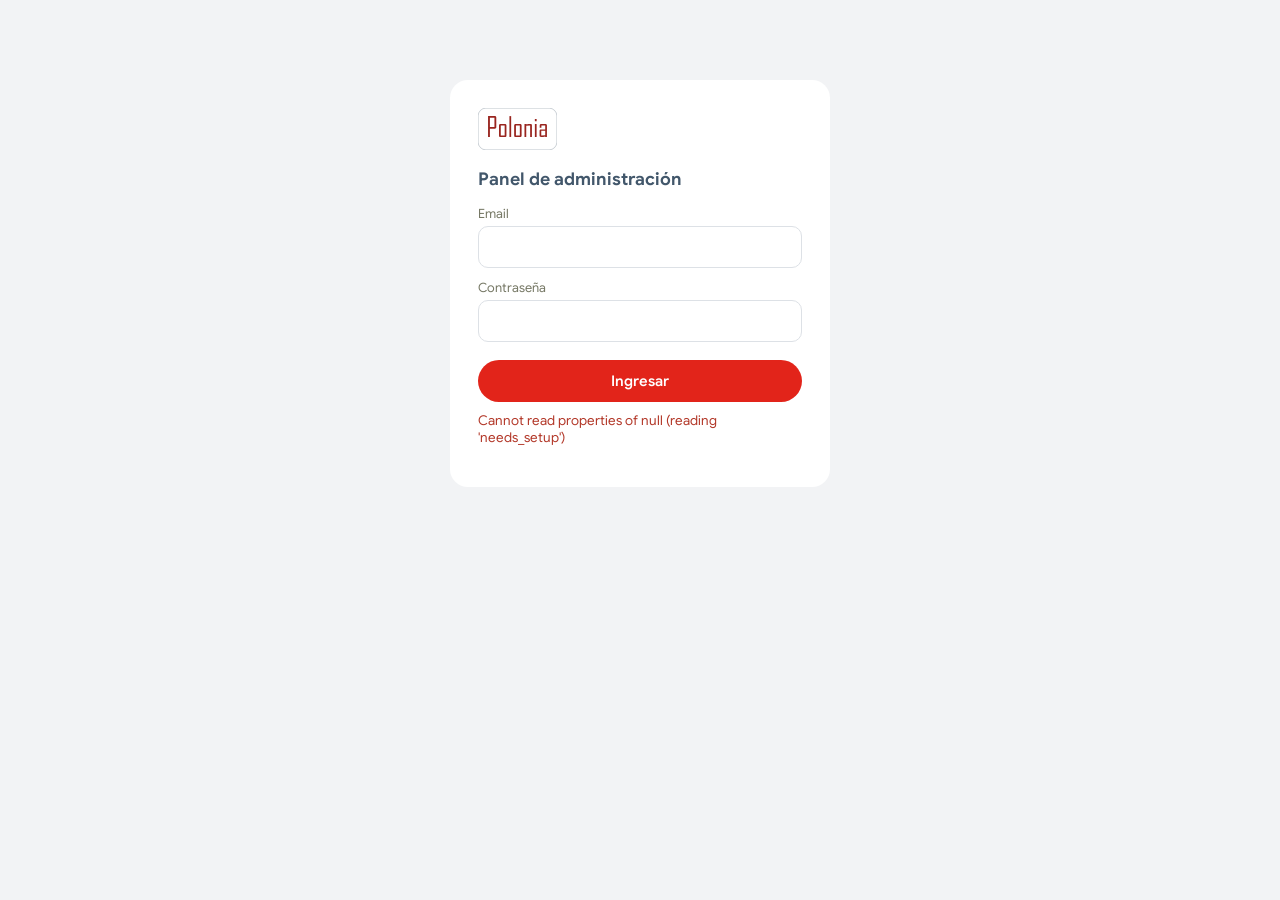
<file: docs/admin/index.html>
<!DOCTYPE html>
<html lang="es-CL">
<head>
  <meta charset="utf-8">
  <meta name="viewport" content="width=device-width, initial-scale=1">
  <meta name="robots" content="noindex">
  <title>Polonia admin</title>
  <link rel="icon" href="../assets/img/favicon.svg" type="image/svg+xml">
  <link rel="stylesheet" href="../assets/css/fonts.css?v=20261109a">
  <link rel="stylesheet" href="admin.css?v=20261109a">
</head>
<body>
  <div id="login-view" class="login-box">
    <img class="login-logo" src="../assets/img/polonia-logo.svg" alt="Polonia">
    <h1>Panel de administración</h1>
    <p class="login-note" id="setup-note" hidden>Primera vez: todavía no hay administradores. Elige el email y la contraseña (mín. 8 caracteres) de la primera cuenta; se crean también las tablas de la base de datos con el contenido inicial.</p>
    <label for="email">Email</label>
    <input id="email" type="text" autocomplete="username">
    <label for="password">Contraseña</label>
    <input id="password" type="password" autocomplete="current-password">
    <button id="login-btn">Ingresar</button>
    <p class="login-error" id="login-error" hidden></p>
  </div>

  <div id="admin-view" class="admin-shell" hidden>
    <header class="admin-header">
      <h1><img src="../assets/img/polonia-logo.svg" alt="Polonia"> <span>admin</span></h1>
      <div>
        <span class="who" id="who"></span>
        · <button class="btn-link" id="logout-btn">salir</button>
      </div>
    </header>

    <nav class="admin-tabs">
      <button data-tab="contenido" class="active">Contenido fijo</button>
      <button data-tab="actividades">Actividades</button>
      <button data-tab="proyectos">Proyectos</button>
      <button data-tab="rezar">Para rezar hoy</button>
      <button data-tab="admins">Administradores</button>
    </nav>

    <main id="tab-content">
      <p class="loading-note">Cargando…</p>
    </main>
  </div>

  <script type="module" src="admin.js?v=20261109a"></script>
</body>
</html>
</file>
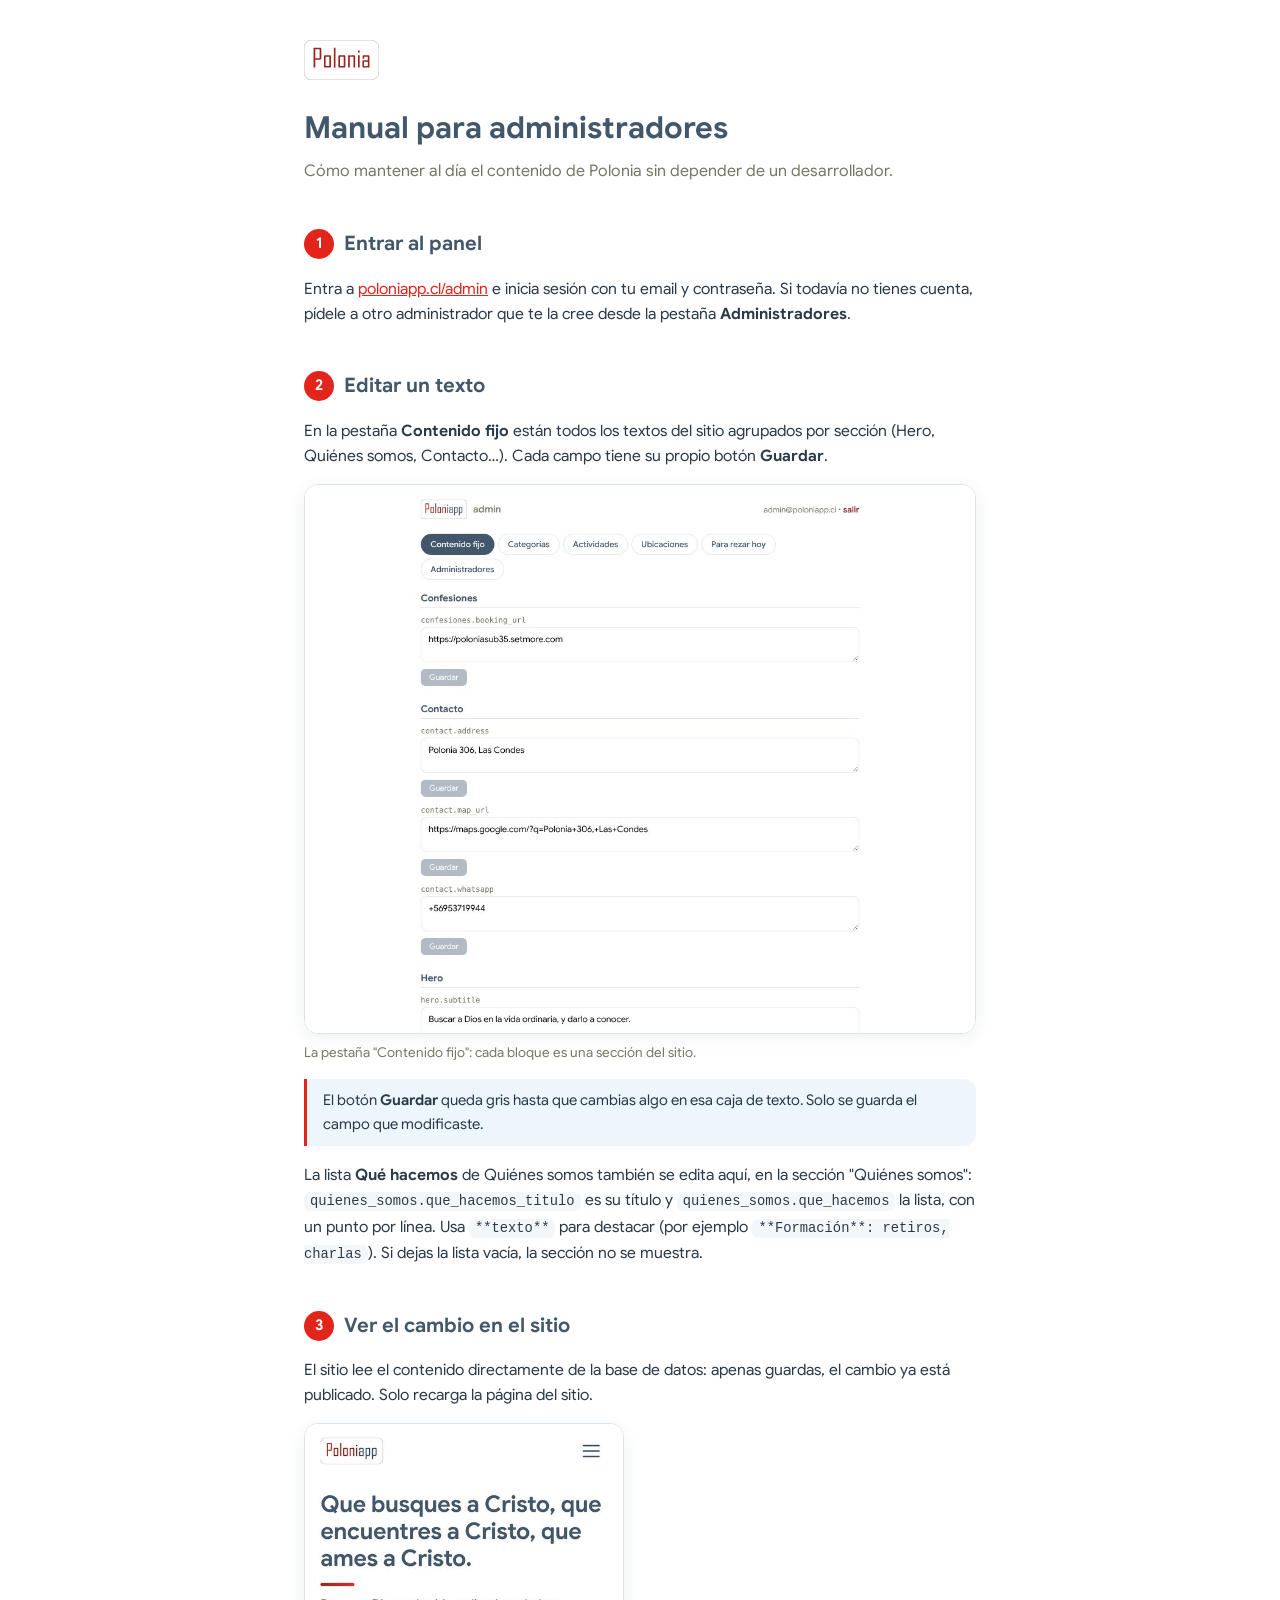
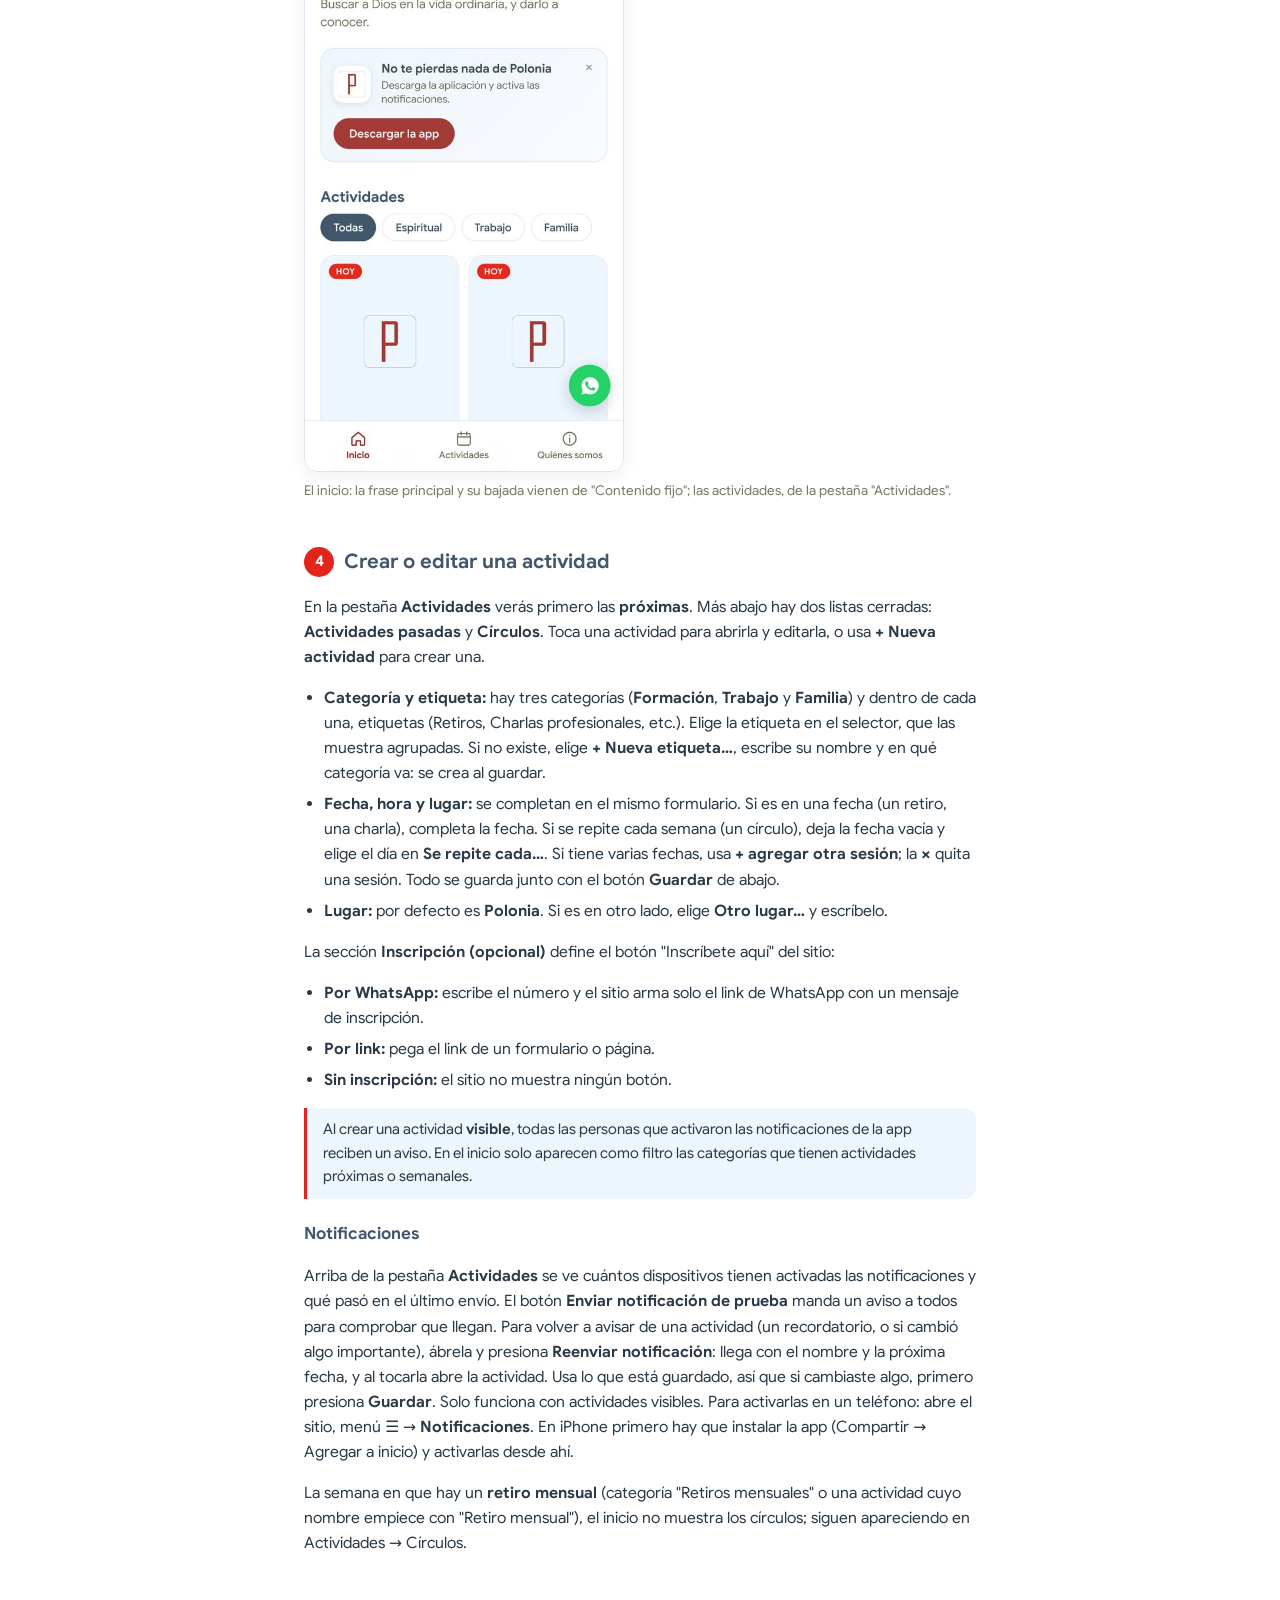
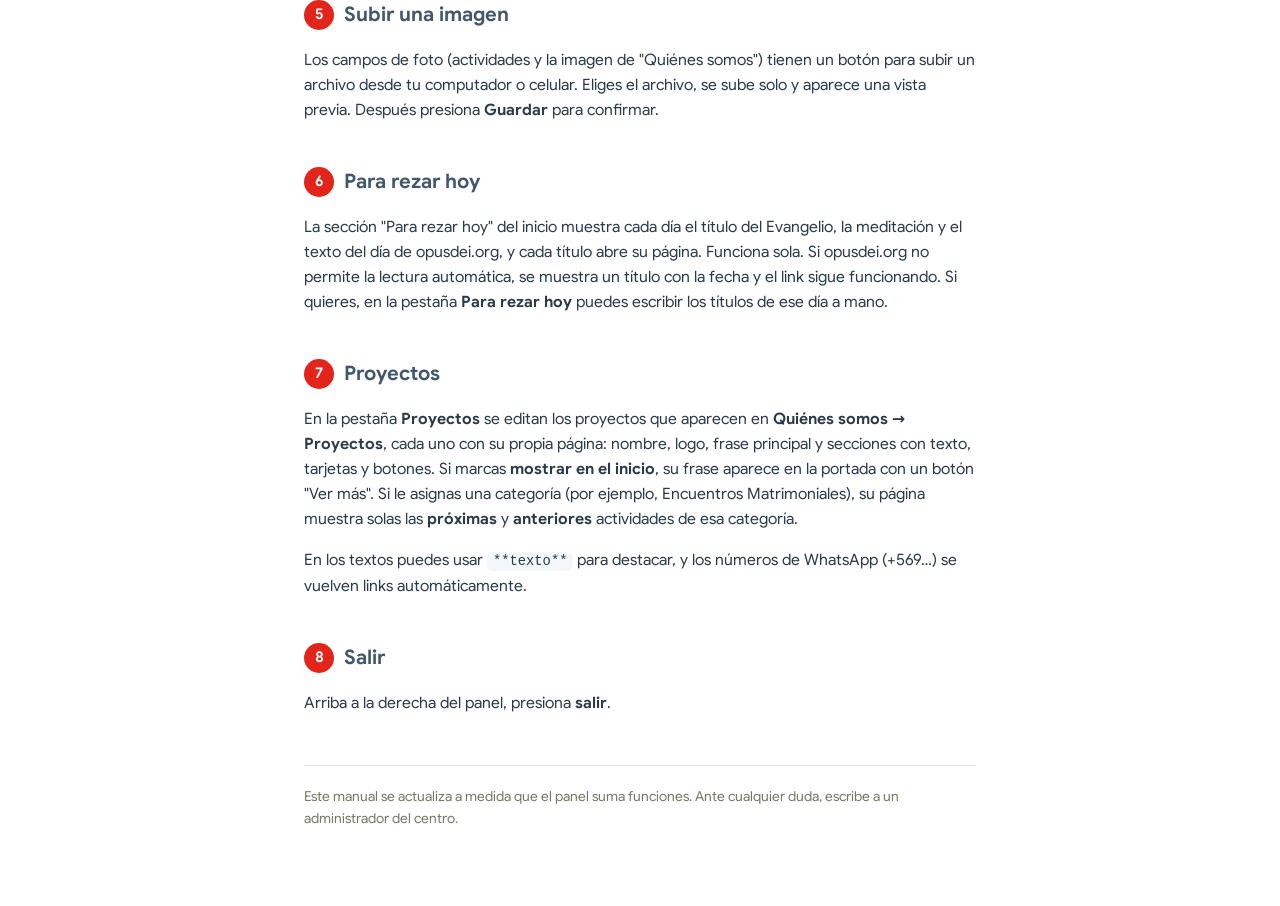
<file: docs/manual/index.html>
<!DOCTYPE html>
<html lang="es-CL">
<head>
  <meta charset="utf-8">
  <meta name="viewport" content="width=device-width, initial-scale=1">
  <meta name="robots" content="noindex">
  <title>Manual para administradores — Polonia</title>
  <link rel="icon" href="../assets/img/favicon.svg" type="image/svg+xml">
  <link rel="stylesheet" href="../assets/css/fonts.css">
  <style>
    :root {
      --wine: #E2241A;
      --slate: #42576B;
      --ink: #2B3A48;
      --sky-soft: #EDF5FD;
      --olive: #767865;
      --surface: #F4F7FA;
      --line: #DCE3EA;
    }
    * { box-sizing: border-box; }
    body { margin: 0; background: #fff; color: var(--ink); font-family: 'Google Sans', system-ui, sans-serif; line-height: 1.6; -webkit-font-smoothing: antialiased; }
    .wrap { max-width: 720px; margin: 0 auto; padding: 40px 24px 80px; }
    .logo { height: 40px; display: block; margin-bottom: 24px; }
    h1 { font-size: 1.9rem; margin: 0 0 6px; color: var(--slate); }
    .subtitle { color: var(--olive); margin: 0 0 36px; font-size: 1rem; }
    h2 { font-size: 1.25rem; margin: 44px 0 12px; display: flex; align-items: center; gap: 10px; color: var(--slate); }
    .step-num {
      display: inline-flex; align-items: center; justify-content: center;
      width: 30px; height: 30px; border-radius: 50%; background: var(--wine);
      color: #fff; font-size: 0.92rem; font-weight: 700; flex: 0 0 auto;
    }
    p, li { font-size: 0.98rem; }
    img.shot {
      display: block; max-width: 100%; border-radius: 14px; border: 1px solid var(--line);
      margin: 14px 0; box-shadow: 0 4px 16px rgba(43, 58, 72, 0.08);
    }
    img.shot.phone { max-width: 320px; }
    .caption { font-size: 0.84rem; color: var(--olive); margin: -6px 0 0; }
    ul { padding-left: 20px; }
    li { margin-bottom: 6px; }
    code { background: var(--surface); padding: 2px 6px; border-radius: 6px; font-size: 0.88em; }
    .note {
      border-left: 3px solid var(--wine); padding: 10px 16px; background: var(--sky-soft);
      border-radius: 0 12px 12px 0; font-size: 0.92rem; margin: 16px 0;
    }
    a { color: var(--wine); }
    .footer { margin-top: 50px; padding-top: 20px; border-top: 1px solid var(--line); font-size: 0.86rem; color: var(--olive); }
  </style>
</head>
<body>
  <div class="wrap">
    <img class="logo" src="../assets/img/polonia-logo.svg" alt="Polonia">
    <h1>Manual para administradores</h1>
    <p class="subtitle">Cómo mantener al día el contenido de Polonia sin depender de un desarrollador.</p>

    <h2><span class="step-num">1</span> Entrar al panel</h2>
    <p>Entra a <a href="../admin/">poloniapp.cl/admin</a> e inicia sesión con tu email y contraseña. Si todavía no tienes cuenta, pídele a otro administrador que te la cree desde la pestaña <strong>Administradores</strong>.</p>

    <h2><span class="step-num">2</span> Editar un texto</h2>
    <p>En la pestaña <strong>Contenido fijo</strong> están todos los textos del sitio agrupados por sección (Hero, Quiénes somos, Contacto…). Cada campo tiene su propio botón <strong>Guardar</strong>.</p>
    <img class="shot" src="img/admin-contenido-fijo.jpg" alt="Panel admin, pestaña Contenido fijo">
    <p class="caption">La pestaña "Contenido fijo": cada bloque es una sección del sitio.</p>
    <div class="note">El botón <strong>Guardar</strong> queda gris hasta que cambias algo en esa caja de texto. Solo se guarda el campo que modificaste.</div>
    <p>La lista <strong>Qué hacemos</strong> de Quiénes somos también se edita aquí, en la sección "Quiénes somos": <code>quienes_somos.que_hacemos_titulo</code> es su título y <code>quienes_somos.que_hacemos</code> la lista, con un punto por línea. Usa <code>**texto**</code> para destacar (por ejemplo <code>**Formación**: retiros, charlas</code>). Si dejas la lista vacía, la sección no se muestra.</p>

    <h2><span class="step-num">3</span> Ver el cambio en el sitio</h2>
    <p>El sitio lee el contenido directamente de la base de datos: apenas guardas, el cambio ya está publicado. Solo recarga la página del sitio.</p>
    <img class="shot phone" src="img/sitio-home.jpg" alt="Inicio del sitio en un celular">
    <p class="caption">El inicio: la frase principal y su bajada vienen de "Contenido fijo"; las actividades, de la pestaña "Actividades".</p>

    <h2><span class="step-num">4</span> Crear o editar una actividad</h2>
    <p>En la pestaña <strong>Actividades</strong> verás primero las <strong>próximas</strong>. Más abajo hay dos listas cerradas: <strong>Actividades pasadas</strong> y <strong>Círculos</strong>. Toca una actividad para abrirla y editarla, o usa <strong>+ Nueva actividad</strong> para crear una.</p>
    <ul>
      <li><strong>Categoría y etiqueta:</strong> hay tres categorías (<strong>Formación</strong>, <strong>Trabajo</strong> y <strong>Familia</strong>) y dentro de cada una, etiquetas (Retiros, Charlas profesionales, etc.). Elige la etiqueta en el selector, que las muestra agrupadas. Si no existe, elige <strong>+ Nueva etiqueta…</strong>, escribe su nombre y en qué categoría va: se crea al guardar.</li>
      <li><strong>Fecha, hora y lugar:</strong> se completan en el mismo formulario. Si es en una fecha (un retiro, una charla), completa la fecha. Si se repite cada semana (un círculo), deja la fecha vacía y elige el día en <strong>Se repite cada…</strong>. Si tiene varias fechas, usa <strong>+ agregar otra sesión</strong>; la <strong>×</strong> quita una sesión. Todo se guarda junto con el botón <strong>Guardar</strong> de abajo.</li>
      <li><strong>Lugar:</strong> por defecto es <strong>Polonia</strong>. Si es en otro lado, elige <strong>Otro lugar…</strong> y escríbelo.</li>
    </ul>
    <p>La sección <strong>Inscripción (opcional)</strong> define el botón "Inscríbete aquí" del sitio:</p>
    <ul>
      <li><strong>Por WhatsApp:</strong> escribe el número y el sitio arma solo el link de WhatsApp con un mensaje de inscripción.</li>
      <li><strong>Por link:</strong> pega el link de un formulario o página.</li>
      <li><strong>Sin inscripción:</strong> el sitio no muestra ningún botón.</li>
    </ul>
    <div class="note">Al crear una actividad <strong>visible</strong>, todas las personas que activaron las notificaciones de la app reciben un aviso. En el inicio solo aparecen como filtro las categorías que tienen actividades próximas o semanales.</div>

    <h3 style="margin:22px 0 8px;font-size:1.05rem;color:var(--slate);">Notificaciones</h3>
    <p>Arriba de la pestaña <strong>Actividades</strong> se ve cuántos dispositivos tienen activadas las notificaciones y qué pasó en el último envío. El botón <strong>Enviar notificación de prueba</strong> manda un aviso a todos para comprobar que llegan. Para volver a avisar de una actividad (un recordatorio, o si cambió algo importante), ábrela y presiona <strong>Reenviar notificación</strong>: llega con el nombre y la próxima fecha, y al tocarla abre la actividad. Usa lo que está guardado, así que si cambiaste algo, primero presiona <strong>Guardar</strong>. Solo funciona con actividades visibles. Para activarlas en un teléfono: abre el sitio, menú ☰ → <strong>Notificaciones</strong>. En iPhone primero hay que instalar la app (Compartir → Agregar a inicio) y activarlas desde ahí.</p>
    <p>La semana en que hay un <strong>retiro mensual</strong> (categoría "Retiros mensuales" o una actividad cuyo nombre empiece con "Retiro mensual"), el inicio no muestra los círculos; siguen apareciendo en Actividades → Círculos.</p>

    <h2><span class="step-num">5</span> Subir una imagen</h2>
    <p>Los campos de foto (actividades y la imagen de "Quiénes somos") tienen un botón para subir un archivo desde tu computador o celular. Eliges el archivo, se sube solo y aparece una vista previa. Después presiona <strong>Guardar</strong> para confirmar.</p>

    <h2><span class="step-num">6</span> Para rezar hoy</h2>
    <p>La sección "Para rezar hoy" del inicio muestra cada día el título del Evangelio, la meditación y el texto del día de opusdei.org, y cada título abre su página. Funciona sola. Si opusdei.org no permite la lectura automática, se muestra un título con la fecha y el link sigue funcionando. Si quieres, en la pestaña <strong>Para rezar hoy</strong> puedes escribir los títulos de ese día a mano.</p>

    <h2><span class="step-num">7</span> Proyectos</h2>
    <p>En la pestaña <strong>Proyectos</strong> se editan los proyectos que aparecen en <strong>Quiénes somos → Proyectos</strong>, cada uno con su propia página: nombre, logo, frase principal y secciones con texto, tarjetas y botones. Si marcas <strong>mostrar en el inicio</strong>, su frase aparece en la portada con un botón "Ver más". Si le asignas una categoría (por ejemplo, Encuentros Matrimoniales), su página muestra solas las <strong>próximas</strong> y <strong>anteriores</strong> actividades de esa categoría.</p>
    <p>En los textos puedes usar <code>**texto**</code> para destacar, y los números de WhatsApp (+569…) se vuelven links automáticamente.</p>

    <h2><span class="step-num">8</span> Salir</h2>
    <p>Arriba a la derecha del panel, presiona <strong>salir</strong>.</p>

    <div class="footer">
      Este manual se actualiza a medida que el panel suma funciones. Ante cualquier duda, escribe a un administrador del centro.
    </div>
  </div>
</body>
</html>
</file>
<file: docs/assets/css/fonts.css>
/* Google Sans (fuente variable 400–700), alojada en el propio servidor: no depende de
   fonts.googleapis.com y queda disponible sin conexión en la app instalada. */
@font-face {
  font-family: 'Google Sans';
  font-style: normal;
  font-weight: 400 700;
  font-display: swap;
  src: url(../fonts/google-sans-latin-ext.woff2) format('woff2');
  unicode-range: U+0100-02BA, U+02BD-02C5, U+02C7-02CC, U+02CE-02D7, U+02DD-02FF, U+0304, U+0308, U+0329, U+1D00-1DBF, U+1E00-1E9F, U+1EF2-1EFF, U+2020, U+20A0-20AB, U+20AD-20C0, U+2113, U+2C60-2C7F, U+A720-A7FF;
}
@font-face {
  font-family: 'Google Sans';
  font-style: normal;
  font-weight: 400 700;
  font-display: swap;
  src: url(../fonts/google-sans-latin.woff2) format('woff2');
  unicode-range: U+0000-00FF, U+0131, U+0152-0153, U+02BB-02BC, U+02C6, U+02DA, U+02DC, U+0304, U+0308, U+0329, U+2000-206F, U+20AC, U+2122, U+2191, U+2193, U+2212, U+2215, U+FEFF, U+FFFD;
}
</file>
<file: docs/admin/admin.css>
/* Polonia admin — panel simple, misma paleta y tipografía que el sitio (ver assets/css/site.css). */

:root {
  --color-primary: #E2241A;   /* rojo de interfaz (el #EB271C de la paleta, apenas más oscuro para el contraste) */
  --color-slate: #42576B;     /* pizarra */
  --color-ink: #2B3A48;
  --color-sky: #C9CED4;       /* gris (antes celeste) */
  --color-sky-soft: #ECEEF1;
  --color-olive: #767865;
  --color-surface: #FFFFFF;   /* tarjetas sobre el fondo gris */
  --color-paper: #F2F3F5;     /* fondo de la página: gris clarito */
  --color-border: #DDE1E6;
  --font-body: 'Google Sans', system-ui, -apple-system, 'Segoe UI', Roboto, sans-serif;
}

* { box-sizing: border-box; }
[hidden] { display: none !important; }

body {
  margin: 0;
  background: var(--color-paper);
  color: var(--color-ink);
  font-family: var(--font-body);
  -webkit-font-smoothing: antialiased;
}
button, input, select, textarea { font-family: var(--font-body); }
a { color: var(--color-primary); }

.admin-shell { max-width: 760px; margin: 0 auto; padding: 24px 20px 60px; }

.admin-header {
  display: flex;
  align-items: center;
  justify-content: space-between;
  margin-bottom: 24px;
}
.admin-header h1 { margin: 0; display: flex; align-items: center; gap: 10px; font-size: 1rem; color: var(--color-olive); font-weight: 500; }
.admin-header h1 img { height: 32px; }
.admin-header .who { font-size: 0.82rem; color: var(--color-olive); }
.btn-link {
  background: none; border: none; color: var(--color-primary);
  font-size: 0.85rem; cursor: pointer; padding: 0; font-weight: 600;
}

/* --- Login --- */
.login-box {
  max-width: 380px;
  margin: 80px auto;
  background: var(--color-surface);
  border-radius: 18px;
  padding: 28px;
}
.login-logo { height: 42px; display: block; margin-bottom: 18px; }
.login-box h1 { font-size: 1.1rem; margin: 0 0 16px; color: var(--color-slate); }
.login-box label { display: block; font-size: 0.8rem; margin: 12px 0 4px; color: var(--color-olive); }
.login-box input {
  width: 100%; padding: 11px 12px; border: 1px solid var(--color-border);
  border-radius: 10px; font-size: 0.92rem; background: #fff;
}
.login-box button {
  margin-top: 18px; width: 100%; padding: 12px; border: none; border-radius: 999px;
  background: var(--color-primary); color: #fff; font-weight: 600; font-size: 0.92rem; cursor: pointer;
}
.login-error { color: #b3392a; font-size: 0.84rem; margin-top: 10px; }
.login-note { font-size: 0.84rem; color: var(--color-olive); margin: 0 0 8px; line-height: 1.4; }

/* --- Tabs --- */
.admin-tabs { display: flex; gap: 6px; margin-bottom: 20px; flex-wrap: wrap; }
.admin-tabs button {
  padding: 8px 15px; border-radius: 999px; border: 1px solid var(--color-border);
  background: #fff; color: var(--color-slate); font-size: 0.85rem; font-weight: 500; cursor: pointer;
}
.admin-tabs button.active { background: var(--color-ink); border-color: var(--color-ink); color: #fff; font-weight: 700; }
.admin-tabs button:disabled { opacity: 0.4; cursor: default; }

.tab-note {
  margin: 0 0 18px; padding: 12px 14px; border-radius: 12px;
  background: var(--color-sky-soft); color: var(--color-ink);
  font-size: 0.85rem; line-height: 1.45;
}
.flash {
  margin: 0 0 14px; padding: 10px 14px; border-radius: 12px;
  background: #E8F4EA; color: #2F6B3A; font-size: 0.86rem; font-weight: 600;
}

/* --- Contenido fijo (formulario) --- */
.content-section { margin-bottom: 28px; }
.content-section h2 { font-size: 0.98rem; margin: 0 0 12px; border-bottom: 1px solid var(--color-border); padding-bottom: 6px; color: var(--color-slate); }
.field { margin-bottom: 14px; }
.field label { display: block; font-size: 0.78rem; color: var(--color-olive); margin-bottom: 4px; font-family: ui-monospace, monospace; }
.field textarea, .field input[type=text] {
  width: 100%; padding: 10px 12px; border: 1px solid var(--color-border); border-radius: 10px;
  font-size: 0.9rem; resize: vertical; min-height: 44px;
}
.field .field-hint { margin: 0 0 6px; font-size: 0.8rem; color: var(--color-slate); }
.field .save-row { display: flex; align-items: center; gap: 10px; margin-top: 6px; }
.field button.save {
  padding: 6px 14px; border: none; border-radius: 8px; background: var(--color-primary);
  color: #fff; font-size: 0.8rem; cursor: pointer;
}
.field button.save:disabled { opacity: 0.4; cursor: default; }
.field .status { font-size: 0.78rem; color: #2F6B3A; }

.image-field { margin-bottom: 8px; }
.image-preview { display: block; max-width: 220px; max-height: 140px; border-radius: 10px; margin-bottom: 8px; object-fit: cover; }
.image-input { font-size: 0.82rem; }
.upload-status { display: block; margin-top: 4px; font-size: 0.78rem; color: #2F6B3A; }

.loading-note { color: var(--color-olive); font-size: 0.88rem; }
.coming-soon { color: var(--color-olive); font-size: 0.88rem; padding: 40px 0; text-align: center; }

/* --- CRUD genérico (categorías / actividades / ubicaciones) --- */
.crud-card {
  background: var(--color-surface); border-radius: 14px; padding: 16px 18px; margin-bottom: 14px;
}
.crud-row { display: flex; gap: 10px; margin-bottom: 10px; flex-wrap: wrap; }
.crud-row > div { flex: 1; min-width: 140px; }
.crud-row label { display: block; font-size: 0.74rem; color: var(--color-olive); margin-bottom: 3px; }
.crud-row input[type=text], .crud-row input[type=number], .crud-row input[type=time], .crud-row input[type=date],
.crud-row input[type=password], .crud-row textarea, .crud-row select {
  width: 100%; padding: 8px 10px; border: 1px solid var(--color-border); border-radius: 8px;
  font-size: 0.88rem; background: #fff;
}
.crud-row textarea { min-height: 38px; resize: vertical; }
.crud-check { display: flex; align-items: center; gap: 6px; font-size: 0.85rem; flex: 0 0 auto !important; align-self: flex-end; padding-bottom: 8px; }
.crud-actions { display: flex; gap: 8px; align-items: center; margin-top: 4px; flex-wrap: wrap; }
.crud-actions button {
  padding: 7px 14px; border: none; border-radius: 8px; font-size: 0.8rem; cursor: pointer;
}
.crud-actions .save { background: var(--color-primary); color: #fff; }
.crud-actions .save:disabled { opacity: 0.4; cursor: default; }
.crud-actions .delete { background: transparent; color: #b3392a; border: 1px solid #e3b6ac; }
.crud-actions .resend { background: transparent; color: var(--color-slate); border: 1px solid var(--color-border); }
.crud-actions .resend:disabled { opacity: 0.5; cursor: default; }
.crud-actions .status { font-size: 0.78rem; color: #2F6B3A; }

.sessions-block { margin-top: 12px; padding-top: 12px; border-top: 1px solid var(--color-border); }
.sessions-block h4 { font-size: 0.82rem; margin: 0 0 8px; color: var(--color-slate); }
.session-crud-row { background: var(--color-sky-soft); border-radius: 10px; padding: 10px 12px; margin-bottom: 8px; }
.add-btn {
  padding: 7px 14px; border: 1px solid var(--color-primary); background: transparent; color: var(--color-primary);
  border-radius: 8px; font-size: 0.82rem; cursor: pointer; margin-top: 6px;
}

/* --- Inscripción de actividades --- */
.reg-block { margin: 4px 0 12px; padding: 12px 14px; border-radius: 12px; background: #fff; border: 1px solid var(--color-border); }
.reg-title { margin: 0 0 8px; font-size: 0.82rem; font-weight: 700; color: var(--color-slate); }
.reg-title span { font-weight: 400; color: var(--color-olive); }
.reg-options { display: flex; gap: 16px; flex-wrap: wrap; font-size: 0.86rem; margin-bottom: 8px; }
.reg-options label { display: flex; align-items: center; gap: 6px; cursor: pointer; }
.reg-field { margin: 6px 0 0; }
.reg-field[hidden] { display: none; }
.reg-preview { margin: 6px 0 0; font-size: 0.8rem; color: var(--color-olive); }

/* --- Para rezar hoy --- */
.badge { display: inline-block; font-size: 0.74rem; padding: 3px 9px; border-radius: 999px; font-weight: 600; }
.badge.ok { background: #E8F4EA; color: #2F6B3A; }
.badge.manual { background: var(--color-sky-soft); color: var(--color-slate); }
.badge.warn { background: #FBEDEC; color: #8A2A22; font-weight: 500; }

/* --- Tablas de solo lectura --- */
.data-table { width: 100%; border-collapse: collapse; font-size: 0.86rem; }
.data-table th, .data-table td { text-align: left; padding: 8px 10px; border-bottom: 1px solid var(--color-border); vertical-align: top; }
.data-table th { font-size: 0.72rem; text-transform: uppercase; letter-spacing: 0.03em; color: var(--color-olive); }
.data-table tr:last-child td { border-bottom: none; }

/* --- Acordeones (actividades y proyectos) --- */
.group-title { font-size: 0.95rem; color: var(--color-slate); margin: 22px 0 10px; }
.group-title span, details.acc > summary span { color: var(--color-olive); font-weight: 400; }
details.acc { border: 1px solid var(--color-border); border-radius: 14px; margin: 16px 0; background: #fff; }
details.acc > summary {
  cursor: pointer; list-style: none; padding: 14px 16px; font-weight: 700; color: var(--color-slate);
  display: flex; align-items: center; gap: 8px;
}
details.acc > summary::-webkit-details-marker, details.item > summary::-webkit-details-marker { display: none; }
details.acc > summary::before, details.item > summary::before {
  content: '›'; display: inline-block; width: 14px; font-size: 1.2rem; line-height: 1; color: var(--color-olive);
  transition: transform 0.15s;
}
details[open] > summary::before { transform: rotate(90deg); }
details.acc[open] { padding: 0 12px 12px; }
details.acc[open] > summary { padding-left: 4px; padding-right: 4px; }
details.acc-new { background: #fff; border-color: var(--color-border); }
details.acc-new > summary { color: var(--color-primary); }

details.item { background: var(--color-surface); border-radius: 12px; margin-bottom: 8px; }
details.item > summary {
  cursor: pointer; list-style: none; padding: 12px 14px;
  display: grid; grid-template-columns: 14px 1fr; column-gap: 8px;
}
details.item > summary::before { grid-row: span 2; align-self: center; }
details.item .item-title { font-weight: 600; font-size: 0.92rem; }
details.item .item-meta { font-size: 0.8rem; color: var(--color-olive); }
details.item[open] > summary { border-bottom: 1px solid var(--color-border); }
details.item > .crud-card { margin: 0; background: transparent; }
details.acc details.item { background: var(--color-sky-soft); }

/* --- Editor de secciones de proyecto --- */
.sub-title { font-size: 0.85rem; color: var(--color-slate); margin: 16px 0 8px; }
.section-editor { background: #fff; border: 1px solid var(--color-border); border-radius: 12px; padding: 12px 14px; margin-bottom: 10px; }
.sub-label { display: block; font-size: 0.74rem; color: var(--color-olive); margin: 10px 0 4px; }
.sub-row { display: grid; gap: 6px; align-items: start; margin-bottom: 6px; }
.card-row { grid-template-columns: 1fr 2fr 1.4fr 30px; }
.button-row { grid-template-columns: 1fr 2fr 30px; }
.sub-row input, .sub-row textarea {
  width: 100%; padding: 7px 9px; border: 1px solid var(--color-border); border-radius: 8px; font-size: 0.85rem; min-height: 36px;
}
.sub-row textarea { resize: vertical; }
.sub-row .remove, .remove-section {
  border: 1px solid #e3b6ac; background: #fff; color: #b3392a; border-radius: 8px; cursor: pointer;
}
.sub-row .remove { height: 36px; font-size: 1.1rem; }
.remove-section { padding: 7px 12px; font-size: 0.8rem; }
@media (max-width: 600px) {
  .card-row, .button-row { grid-template-columns: 1fr 30px; }
  .card-row .c-text, .card-row .c-meta, .button-row .b-url { grid-column: 1; }
}

/* --- Formulario único de actividad --- */
.crud-row input.title-input { font-size: 1.15rem; font-weight: 600; padding: 11px 12px; }
.session-crud-row { position: relative; padding-right: 44px; }
.remove-session-row {
  position: absolute; top: 8px; right: 8px;
  width: 30px; height: 30px; border-radius: 8px;
  border: 1px solid #e3b6ac; background: #fff; color: #b3392a; font-size: 1.1rem; cursor: pointer;
}
.crud-actions.form-actions { margin-top: 16px; padding-top: 14px; border-top: 1px solid var(--color-border); }
.crud-actions.form-actions .save { padding: 10px 22px; font-size: 0.9rem; font-weight: 700; border-radius: 999px; }
.crud-actions .view-link { font-size: 0.84rem; margin-left: auto; }

/* --- Recuadro de notificaciones --- */
.push-box p { margin: 0 0 8px; }
.push-box .push-last { color: var(--color-ink); font-size: 0.82rem; }
.push-box .crud-actions { margin-top: 6px; }
</file>
